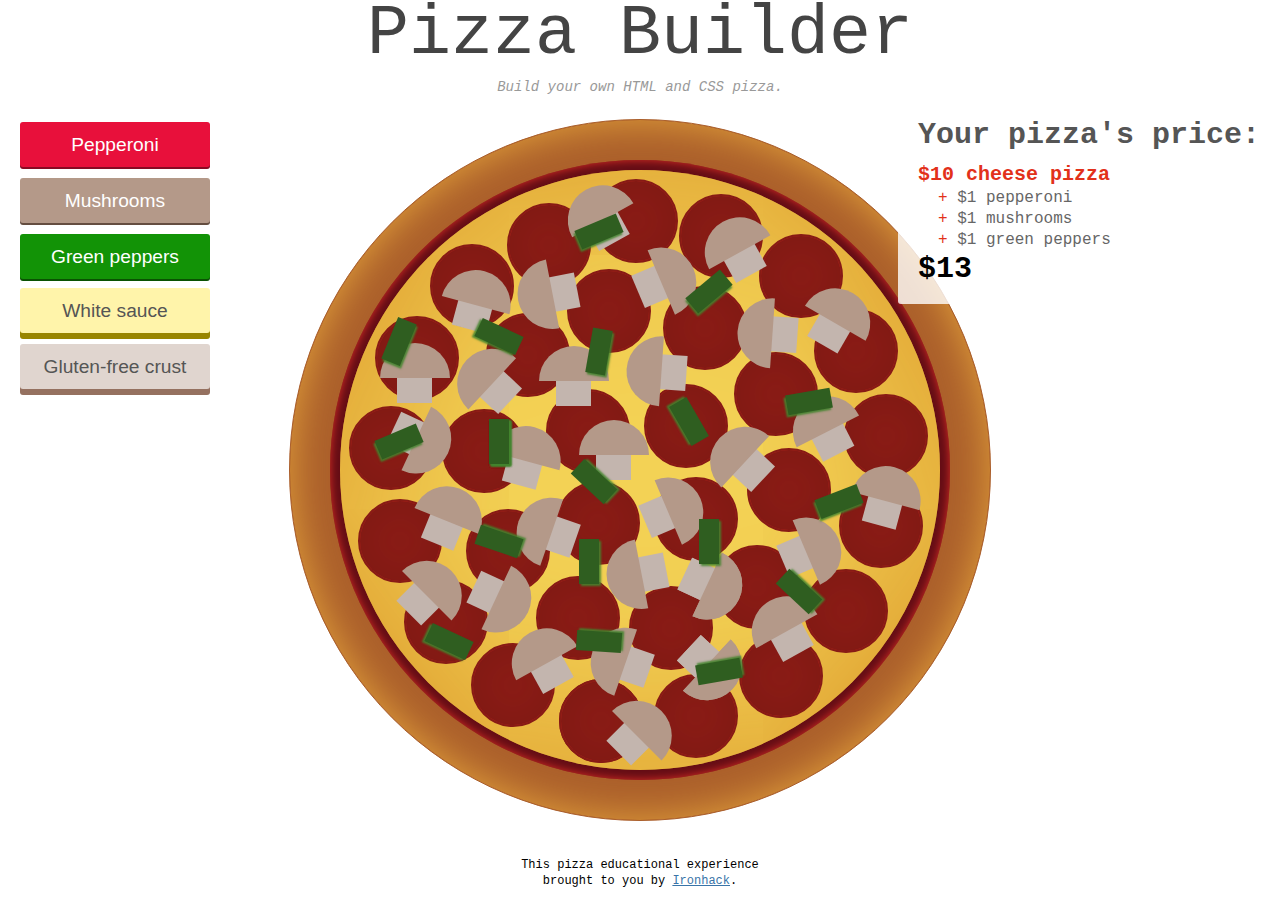
<file: starter-code/index.html>
<!DOCTYPE html>
<html>
  <head>
    <title>Pizza Builder</title>
    <link rel="stylesheet" href="pizza.css">
  </head>

  <body>
    <!-- Begin Header -->
    <header>
      <h1>Pizza Builder</h1>
      <p class="description">Build your own HTML and CSS pizza.</p>
    </header>
    <!-- End Header -->

    <!-- Controls -->
    <div class="panel controls">
      <ul>
        <li>
          <button class="btn btn-pepperonni active">Pepperoni</button>
        </li>
        <li>
          <button class="btn btn-mushrooms active">Mushrooms</button>
        </li>
        <li>
          <button class="btn btn-green-peppers active">Green peppers</button>
        </li>
        <li>
          <button class="btn btn-sauce">White sauce</button>
        </li>
        <li>
          <button class="btn btn-crust">Gluten-free crust</button>
        </li>
      </ul>
    </div>
    <!-- End Controls -->

    <!-- Price -->
    <aside class="panel price">
      <h2>Your pizza's price</h2>

      <b>$<span>10</span> cheese pizza</b>
      <ul id="price-list">
        <li>$1 pepperoni</li>
        <li>$1 mushrooms</li>
        <li>$1 green peppers</li>
        <li style="display: none">$3 white sauce</li>
        <li style="display: none">$5 gluten-free crust</li>
      </ul>
      <strong>$<span id="total-price">13</span></strong>
    </aside>
    <!-- End Price -->

    <!-- Begin Pizza -->
    <div id="pizza">
      <section class="green-pepper one"></section>
      <section class="green-pepper two"></section>
      <section class="green-pepper three"></section>
      <section class="green-pepper four"></section>
      <section class="green-pepper five"></section>
      <section class="green-pepper six"></section>
      <section class="green-pepper seven"></section>
      <section class="green-pepper eight"></section>
      <section class="green-pepper nine"></section>
      <section class="green-pepper ten"></section>
      <section class="green-pepper eleven"></section>
      <section class="green-pepper twelve"></section>
      <section class="green-pepper thirteen"></section>
      <section class="green-pepper fourteen"></section>
      <section class="green-pepper fifteen"></section>
      <section class="green-pepper sixteen"></section>
      <section class="green-pepper seventeen"></section>
      <section class="green-pepper eightteen"></section>
      <section class="green-pepper nineteen"></section>
      <section class="green-pepper twenty"></section>
      <section class="green-pepper twenty-one"></section>

      <section class="mushroom one">
        <div class="cap">1</div>
        <div class="stem"></div>
      </section>

      <section class="mushroom two">
        <div class="cap">2</div>
        <div class="stem"></div>
      </section>

      <section class="mushroom three">
        <div class="cap">3</div>
        <div class="stem"></div>
      </section>

      <section class="mushroom four">
        <div class="cap">4</div>
        <div class="stem"></div>
      </section>

      <section class="mushroom five">
        <div class="cap">5</div>
        <div class="stem"></div>
      </section>

      <section class="mushroom six">
        <div class="cap">6</div>
        <div class="stem"></div>
      </section>

      <section class="mushroom seven">
        <div class="cap">7</div>
        <div class="stem"></div>
      </section>

      <section class="mushroom eight">
        <div class="cap">8</div>
        <div class="stem"></div>
      </section>

      <section class="mushroom nine">
        <div class="cap">9</div>
        <div class="stem"></div>
      </section>

      <section class="mushroom ten">
        <div class="cap">10</div>
        <div class="stem"></div>
      </section>

      <section class="mushroom eleven">
        <div class="cap">11</div>
        <div class="stem"></div>
      </section>

      <section class="mushroom twelve">
        <div class="cap">12</div>
        <div class="stem"></div>
      </section>

      <section class="mushroom thirteen">
        <div class="cap">13</div>
        <div class="stem"></div>
      </section>

      <section class="mushroom fourteen">
        <div class="cap">14</div>
        <div class="stem"></div>
      </section>

      <section class="mushroom fifteen">
        <div class="cap">15</div>
        <div class="stem"></div>
      </section>

      <section class="mushroom sixteen">
        <div class="cap">16</div>
        <div class="stem"></div>
      </section>

      <section class="mushroom seventeen">
        <div class="cap">17</div>
        <div class="stem"></div>
      </section>

      <section class="mushroom eighteen">
        <div class="cap">18</div>
        <div class="stem"></div>
      </section>

      <section class="mushroom nineteen">
        <div class="cap">19</div>
        <div class="stem"></div>
      </section>

      <section class="mushroom twenty">
        <div class="cap">20</div>
        <div class="stem"></div>
      </section>

      <section class="mushroom twenty-one">
        <div class="cap">21</div>
        <div class="stem"></div>
      </section>

      <section class="mushroom twenty-two">
        <div class="cap">22</div>
        <div class="stem"></div>
      </section>

      <section class="mushroom twenty-three">
        <div class="cap">23</div>
        <div class="stem"></div>
      </section>

      <section class="mushroom twenty-four">
        <div class="cap">24</div>
        <div class="stem"></div>
      </section>

      <section class="mushroom twenty-five">
        <div class="cap">25</div>
        <div class="stem"></div>
      </section>

      <section class="mushroom twenty-six">
        <div class="cap">26</div>
        <div class="stem"></div>
      </section>

      <section class="mushroom twenty-seven">
        <div class="cap">27</div>
        <div class="stem"></div>
      </section>

      <section class="mushroom twenty-eight">
        <div class="cap">28</div>
        <div class="stem"></div>
      </section>

      <section class="mushroom twenty-nine">
        <div class="cap">29</div>
        <div class="stem"></div>
      </section>

      <section class="mushroom thirty">
        <div class="cap">30</div>
        <div class="stem"></div>
      </section>

      <section class="mushroom thirty-one">
        <div class="cap">31</div>
        <div class="stem"></div>
      </section>

      <section class="mushroom thirty-two">
        <div class="cap">31</div>
        <div class="stem"></div>
      </section>

      <section class="pep one">1</section>
      <section class="pep two">2</section>
      <section class="pep three">3</section>
      <section class="pep four">4</section>
      <section class="pep five">5</section>
      <section class="pep six">6</section>
      <section class="pep seven">7</section>
      <section class="pep eight">8</section>
      <section class="pep nine">9</section>
      <section class="pep ten">10</section>
      <section class="pep eleven">11</section>
      <section class="pep twelve">12</section>
      <section class="pep thirteen">13</section>
      <section class="pep fourteen">14</section>
      <section class="pep fifteen">15</section>
      <section class="pep sixteen">16</section>
      <section class="pep seventeen">17</section>
      <section class="pep eightteen">18</section>
      <section class="pep nineteen">19</section>
      <section class="pep twenty">20</section>
      <section class="pep twenty-one">21</section>
      <section class="pep twenty-two">22</section>
      <section class="pep twenty-three">23</section>
      <section class="pep twenty-four">24</section>
      <section class="pep twenty-five">25</section>
      <section class="pep twenty-six">26</section>
      <section class="pep twenty-seven">27</section>
      <section class="pep twenty-eight">28</section>
      <section class="pep twenty-nine">29</section>
      <section class="pep thirty">30</section>
      <section class="pep thirty-one">31</section>
      <section class="pep thirty-three">33</section>

      <section class="crust">
        <section class="cheese"></section>
        <section class="sauce"></section>
      </section>
    </div>
    <!-- End Pizza -->

    <!-- Begin Crumbs -->
    <p id="crumbs">&there4;</p>
    <!-- End Crumbs -->

    <!-- Footer -->
    <footer>
      <p>
        This pizza educational experience<br />
        brought to you by
        <a href="http://ironhack.com" target="_blank">Ironhack</a>.
      </p>
    </footer>
    <!-- Footer -->

    <script src="jquery-3.4.0.js"></script>
    <script src="pizza.js"></script>
  </body>
</html>
</file>
<file: starter-code/pizza.css>
html, body, div, span, applet, object, iframe,
h1, h2, h3, h4, h5, h6, p, blockquote, pre,
a, abbr, acronym, address, big, cite, code,
del, dfn, em, font, img, ins, kbd, q, s, samp,
small, strike, sub, sup, tt, var,
dl, dt, dd, ol, ul, li,
fieldset, form, label, legend,
table, caption, tbody, tfoot, thead, tr, th, td,
header, section, footer, article, details {
    margin: 0;
    padding: 0;
    border: 0;
    outline: 0;
    font-weight: inherit;
    font-style: inherit;
    font-size: 100%;
    font-family: inherit;
    vertical-align: baseline;
}
/* remember to define focus styles! */
:focus {
    outline: 0;
}

body {
    line-height: 1;
    color: black;
    background: white;
}

ol, ul {
    list-style: none;
}
/* tables still need 'cellspacing="0"' in the markup */
table {
    border-collapse: separate;
    border-spacing: 0;
}

caption, th, td {
    text-align: left;
    font-weight: normal;
}

blockquote:before, blockquote:after,
q:before, q:after {
    content: "";
}

blockquote, q {
    quotes: "" "";
}

/*--- HTML5 -----*/
header, nav, details, section, aside, footer {
    display: block;
}

body {
    font-family: 'Courier', 'Courier New', Serif;
    max-width: 750px;
    margin: 0 auto;
}

/*
 * Buttons from:
 * http://codepen.io/TeshaR/pen/cdugG?editors=110
 */
.btn {
  float: left;
  position: relative;
  top: 0;
  cursor: pointer;
  border: none;
  border-radius: 3px;
  margin: 0 7px 11px 0;
  padding: 0 20px;
  text-align: center;

  /* Smoothing out hover using css3 transitions, if not, the pressed button effect looks a bit hard */
  transition: all 0.2s ease;

  /* Size */
  line-height: 45px;
  width: 100%;
  height: 45px;
  font-size: 120%;

  /* Colors */
  background: #f7f7f7;
  box-shadow: 0 6px rgba(0, 0, 0, 0.2);
  color: #888;
}

.btn:hover {
  background: #e6e6e6;
  box-shadow: 0 5px #aaa;
  color: #888;
}

/* Imitate a pressed effect for buttons */
.btn:active {
  top: 5px;
  box-shadow: none;
}

/*------ Header -----*/
header {
    text-align: center;
}

h1 {
    font-size: 70px;
    color: #444;
    margin-bottom: 10px
}

p.description {
    font-size: 14px;
    color: #999;
    font-style: italic;
    margin: 0 0 25px 0;
    padding: 0 5px;
}

#pizza {
    margin: 15px auto;
    width: 702px;
    height: 702px;
    overflow: hidden;
    position: relative;
}

/*------ Panels -----*/

.panel {
    position: absolute;
    top: 100px;
    z-index: 42;
    padding: 20px;
    border-radius: 3px;
    background-color: rgba(255, 255, 255, 0.8);
}


/*------ Controls -----*/
.controls {
    left: 0;
}

.btn-pepperonni {
  background: #e8103b;
  box-shadow: 0 6px #890923;
  color: #fff;
}

.btn-pepperonni:hover {
  background: #c80e33;
  box-shadow: 0 5px #69071b;
  color: #fff;
}

.btn-pepperonni.active {
  top: 2px;
  box-shadow: 0 2px #890923;
}

.btn-pepperonni.active:hover {
  box-shadow: 0 2px #69071b;
}

.btn-pepperonni:active,
.btn-pepperonni.active:active {
  top: 5px;
  box-shadow: none;
}

.btn-mushrooms {
  background: #b49989;
  box-shadow: 0 6px #644d40;
  color: #fff;
}

.btn-mushrooms:hover {
  background: #a78774;
  box-shadow: 0 5px #503d33;
  color: #fff;
}

.btn-mushrooms.active {
  top: 2px;
  box-shadow: 0 2px #644d40;
}

.btn-mushrooms.active:hover {
  box-shadow: 0 2px #503d33;
}

.btn-mushrooms:active,
.btn-mushrooms.active:active {
  top: 5px;
  box-shadow: none;
}

.btn-green-peppers {
  background: #129306;
  box-shadow: 0 6px #0a5203;
  color: #fff;
}

.btn-green-peppers:hover {
  background: #0e7205;
  box-shadow: 0 5px #063102;
  color: #fff;
}

.btn-green-peppers.active {
  top: 2px;
  box-shadow: 0 2px #0a5203;
}

.btn-green-peppers.active:hover {
  box-shadow: 0 2px #063102;
}

.btn-green-peppers:active,
.btn-green-peppers.active:active {
  top: 5px;
  box-shadow: none;
}

.btn-sauce {
  background: #fff4aa;
  box-shadow: 0 6px #998500;
  color: #555;
}

.btn-sauce:hover {
  background: #fff088;
  box-shadow: 0 5px #776800;
  color: #555;
}

.btn-sauce.active {
  top: 2px;
  box-shadow: 0 2px #998500;
}

.btn-sauce.active:hover {
  box-shadow: 0 2px #776800;
}

.btn-sauce:active,
.btn-sauce.active:active {
  top: 5px;
  box-shadow: none;
}

.btn-crust {
  background: #e0d5cf;
  box-shadow: 0 6px #957160;
  color: #555;
}

.btn-crust:hover {
  background: #d3c3bb;
  box-shadow: 0 5px #816253;
  color: #555;
}

.btn-crust.active {
  top: 2px;
  box-shadow: 0 2px #957160;
}

.btn-crust.active:hover {
  box-shadow: 0 2px #816253;
}

.btn-crust:active,
.btn-crust.active:active {
  top: 5px;
  box-shadow: none;
}

/*------ Price -----*/
.price {
  right: 0;
}

.price h2 {
  font-size: 30px;
  font-weight: bold;
  color: #555;
  margin-bottom: 15px;
}

.price h2:after {
  content: ':';
}

.price b {
  font-size: 20px;
  color: #e2311a;
}

.price li {
  margin: 5px 20px 0;
  color: #666;
}

.price li:before {
  content: '+ ';
  color: #e2311a;
}

.price strong {
  font-size: 30px;
  display: block;
  margin-top: 6px;
}

/*--- Crust & Sauce ---*/
.crust {
    width: 700px;
    height: 700px;
    border-radius: 800px;
    background: #ab5f2b;
    box-shadow: inset 0 0 40px #e5a53b;
    border: 1px solid #ab5f2b;
}

.crust-gluten-free {
  background-color: #e0d5cf;
  box-shadow: inset 0 0 40px #d3c3bb;
}

.sauce {
    position: absolute;
    width: 620px;
    height: 620px;
    border-radius: 720px;
    background: #640d15;
    margin: 40px 0 0 40px;
    box-shadow: inset 0 0 10px #dd2f25;
}

.sauce-white {
  background: #fff4aa;
}

.cheese {
    position: absolute;
    width: 600px;
    height: 600px;
    border-radius: 700px;
    background: #f3d255;
    margin: 50px 0 0 50px;
    z-index: 10;
    box-shadow: inset 0 0 200px #d88e24;
}


/*--- Pepperoni ---*/
#pepperoni section:nth-child(7) {
    -moz-transform: rotate(12deg) translate(-4px, -600px);
    -webkit-transform: rotate(12deg) translate(-4px, -600px);
    -o-transform: rotate(12deg) translate(-4px, -600px);
    transform: rotate(12deg) translate(-4px, -600px);
}

.pep {
    display: inherit;
    position: absolute;
    width: 80px;
    height: 70px;
    border-radius: 60px;
    background: #b3241c;
    z-index: 15;
    font-size: 2em;
    text-align: center;
    padding-top: 10px;
    box-shadow: inset 0 0 85px #711712;
    border: 2px solid #871b15;
    text-indent: -9999px;
    color: #fff;
}
/*.pep:hover{
    -moz-transform: scale(1.3);
    -webkit-transform: scale(1.3);
    -o-transform: scale(1.3);
    transform: scale(1.3);
  } */
.pep.one {
    margin: 60px 0 0 305px;
}

.pep.two {
    margin: 75px 0 0 390px;
}

.pep.three {
    margin: 115px 0 0 470px;
}

.pep.four {
    margin: 190px 0 0 525px;
}

.pep.five {
    margin: 275px 0 0 555px;
}

.pep.six {
    margin: 365px 0 0 550px;
}

.pep.seven {
    margin: 450px 0 0 515px;
}

.pep.eight {
    margin: 515px 0 0 450px;
}

.pep.nine {
    margin: 555px 0 0 365px;
}

.pep.ten {
    margin: 560px 0 0 270px;
}

.pep.eleven {
    margin: 560px 0 0 270px;
}

.pep.twelve {
    margin: 524px 0 0 182px;
}

.pep.thirteen {
    margin: 265px 0 0 355px;
}

.pep.fourteen {
    margin: 233px 0 0 445px;
}

.pep.fifteen {
    margin: 467px 0 0 340px;
}

.pep.sixteen {
    margin: 194px 0 0 197px;
}

.pep.seventeen {
    margin: 329px 0 0 458px;
}

.pep.eightteen {
    margin: 461px 0 0 115px;
}

.pep.nineteen {
    margin: 380px 0 0 69px;
}

.pep.twenty {
    margin: 287px 0 0 60px;
}

.pep.twenty-one {
    margin: 197px 0 0 86px;
}

.pep.twenty-two {
    margin: 125px 0 0 141px;
}

.pep.twenty-three {
    margin: 84px 0 0 218px;
}

.pep.twenty-four {
    margin: 150px 0 0 278px;
}

.pep.twenty-five {
    margin: 167px 0 0 374px;
}

.pep.twenty-six {
    margin: 457px 0 0 247px;
}

.pep.twenty-seven {
    margin: 426px 0 0 426px;
}

.pep.twenty-eight {
    margin: 390px 0 0 177px;
}

.pep.twenty-nine {
    margin: 290px 0 0 153px;
}

.pep.thirty {
    margin: 362px 0 0 267px;
}

.pep.thirty-one {
    margin: 270px 0 0 257px;
}

.pep.thirty-three {
    margin: 358px 0 0 365px;
}

/*--- Mushrooms ---*/
.mushroom {
    position: absolute;
    width: 70px;
    height: 75px;
    z-index: 20;
    margin: 200px 0 0 200px;
    text-indent: -9999px;
}

.cap {
    width: 70px;
    height: 35px;
    background: #b49989;
    border-top-left-radius: 100px;
    border-top-right-radius: 100px;
    z-index: 20;
    position: relative;
}

.stem {
    width: 35px;
    height: 35px;
    background: #c3b5ae;
    margin-left: 17px;
    margin-top: -10px;
}

.mushroom.one {
    margin: 367px 0 0 122px;
    -webkit-transform: rotate(22deg);
    -moz-transform: rotate(22deg);
    -o-transform: rotate(22deg);
    transform: rotate(22deg);
}

.mushroom.two {
    margin: 229px 0 0 170px;
    -webkit-transform: rotate(-47deg);
    -moz-transform: rotate(-47deg);
    -o-transform: rotate(-47deg);
    transform: rotate(-47deg);
}

.mushroom.three {
    margin: 307px 0 0 201px;
    -webkit-transform: rotate(15deg);
    -moz-transform: rotate(15deg);
    -o-transform: rotate(15deg);
    transform: rotate(15deg);
}

.mushroom.four {
    margin: 127px 0 0 335px;
    -webkit-transform: rotate(67deg);
    -moz-transform: rotate(67deg);
    -o-transform: rotate(67deg);
    transform: rotate(67deg);
}

.mushroom.five {
    margin: 215px 0 0 340px;
    -webkit-transform: rotate(-86deg);
    -moz-transform: rotate(-86deg);
    -o-transform: rotate(-86deg);
    transform: rotate(-86deg);
}

.mushroom.six {
    margin: 301px 0 0 290px;
    -webkit-transform: rotate(0deg);
    -moz-transform: rotate(0deg);
    -o-transform: rotate(0deg);
    transform: rotate(0deg);
}

.mushroom.seven {
    margin: 417px 0 0 320px;
    -webkit-transform: rotate(-101deg);
    -moz-transform: rotate(-101deg);
    -o-transform: rotate(-101deg);
    transform: rotate(-101deg);
}

.mushroom.eight {
    margin: 507px 0 0 304px;
    -webkit-transform: rotate(289deg);
    -moz-transform: rotate(289deg);
    -o-transform: rotate(289deg);
    transform: rotate(289deg);
}

.mushroom.nine {
    margin: 507px 0 0 381px;
    -webkit-transform: rotate(133deg);
    -moz-transform: rotate(133deg);
    -o-transform: rotate(133deg);
    transform: rotate(133deg);
}

.mushroom.ten {
    margin: 427px 0 0 381px;
    -webkit-transform: rotate(115deg);
    -moz-transform: rotate(115deg);
    -o-transform: rotate(115deg);
    transform: rotate(115deg);
}

.mushroom.eleven {
    margin: 281px 0 0 90px;
    -webkit-transform: rotate(115deg);
    -moz-transform: rotate(115deg);
    -o-transform: rotate(115deg);
    transform: rotate(115deg);
}

.mushroom.twelve {
    margin: 307px 0 0 423px;
    -webkit-transform: rotate(-47deg);
    -moz-transform: rotate(-47deg);
    -o-transform: rotate(-47deg);
    transform: rotate(-47deg);
}

.mushroom.thirteen {
    margin: 440px 0 0 170px;
    -webkit-transform: rotate(115deg);
    -moz-transform: rotate(115deg);
    -o-transform: rotate(115deg);
    transform: rotate(115deg);
}

.mushroom.fourteen {
    margin: 397px 0 0 480px;
    -webkit-transform: rotate(67deg);
    -moz-transform: rotate(67deg);
    -o-transform: rotate(67deg);
    transform: rotate(67deg);
}

.mushroom.fifteen {
    margin: 177px 0 0 451px;
    -webkit-transform: rotate(-86deg);
    -moz-transform: rotate(-86deg);
    -o-transform: rotate(-86deg);
    transform: rotate(-86deg);
}

.mushroom.sixteen {
    margin: 227px 0 0 250px;
    -webkit-transform: rotate(0deg);
    -moz-transform: rotate(0deg);
    -o-transform: rotate(0deg);
    transform: rotate(0deg);
}

.mushroom.seventeen {
    margin: 137px 0 0 231px;
    -webkit-transform: rotate(-101deg);
    -moz-transform: rotate(-101deg);
    -o-transform: rotate(-101deg);
    transform: rotate(-101deg);
}

.mushroom.eighteen {
    margin: 377px 0 0 230px;
    -webkit-transform: rotate(289deg);
    -moz-transform: rotate(289deg);
    -o-transform: rotate(289deg);
    transform: rotate(289deg);
}

.mushroom.nineteen {
    margin: 507px 0 0 381px;
    -webkit-transform: rotate(133deg);
    -moz-transform: rotate(133deg);
    -o-transform: rotate(133deg);
    transform: rotate(133deg);
}

.mushroom.twenty {
    margin: 427px 0 0 381px;
    -webkit-transform: rotate(115deg);
    -moz-transform: rotate(115deg);
    -o-transform: rotate(115deg);
    transform: rotate(115deg);
}

.mushroom.twenty-one {
    margin: 277px 0 0 505px;
    -webkit-transform: rotate(-27deg);
    -moz-transform: rotate(-27deg);
    -o-transform: rotate(-27deg);
    transform: rotate(-27deg);
}

.mushroom.twenty-two {
    margin: 509px 0 0 224px;
    -webkit-transform: rotate(-29deg);
    -moz-transform: rotate(-29deg);
    -o-transform: rotate(-29deg);
    transform: rotate(-29deg);
}

.mushroom.twenty-three {
    margin: 477px 0 0 464px;
    -webkit-transform: rotate(-29deg);
    -moz-transform: rotate(-29deg);
    -o-transform: rotate(-29deg);
    transform: rotate(-29deg);
}

.mushroom.twenty-four {
    margin: 98px 0 0 417px;
    -webkit-transform: rotate(-29deg);
    -moz-transform: rotate(-29deg);
    -o-transform: rotate(-29deg);
    transform: rotate(-29deg);
}

.mushroom.twenty-five {
    margin: 169px 0 0 510px;
    -webkit-transform: rotate(30deg);
    -moz-transform: rotate(30deg);
    -o-transform: rotate(30deg);
    transform: rotate(30deg);
}

.mushroom.twenty-six {
    margin: 66px 0 0 280px;
    -webkit-transform: rotate(-29deg);
    -moz-transform: rotate(-29deg);
    -o-transform: rotate(-29deg);
    transform: rotate(-29deg);
}

.mushroom.twenty-seven {
    margin: 347px 0 0 561px;
    -webkit-transform: rotate(15deg);
    -moz-transform: rotate(15deg);
    -o-transform: rotate(15deg);
    transform: rotate(15deg);
}

.mushroom.twenty-eight {
    margin: 151px 0 0 151px;
    -webkit-transform: rotate(15deg);
    -moz-transform: rotate(15deg);
    -o-transform: rotate(15deg);
    transform: rotate(15deg);
}

.mushroom.twenty-nine {
    margin: 441px 0 0 101px;
    -webkit-transform: rotate(45deg);
    -moz-transform: rotate(45deg);
    -o-transform: rotate(45deg);
    transform: rotate(45deg);
}

.mushroom.thirty {
    margin: 581px 0 0 311px;
    -webkit-transform: rotate(45deg);
    -moz-transform: rotate(45deg);
    -o-transform: rotate(45deg);
    transform: rotate(45deg);
}

.mushroom.thirty-one {
    margin: 224px 0 0 91px;
    -webkit-transform: rotate(0deg);
    -moz-transform: rotate(0deg);
    -o-transform: rotate(0deg);
    transform: rotate(0deg);
}

.mushroom.thirty-two {
    margin: 357px 0 0 342px;
    -webkit-transform: rotate(67deg);
    -moz-transform: rotate(67deg);
    -o-transform: rotate(67deg);
    transform: rotate(67deg);
}


/*--- Green Peppers ---*/
.green-pepper {
    position: absolute;
    width: 20px;
    height: 45px;
    background: #2f5e20;
    box-shadow: 2px 2px 2px rgba(66, 132, 45, .9);
    margin: 250px 0 0 400px;
    z-index: 30;
}

.green-pepper.one {
    margin: 200px 0 0 100px;
    -webkit-transform: rotate(22deg);
    -moz-transform: rotate(22deg);
    -o-transform: rotate(22deg);
    transform: rotate(22deg);
}

.green-pepper.two {
    margin: 450px 0 0 500px;
    -webkit-transform: rotate(-47deg);
    -moz-transform: rotate(-47deg);
    -o-transform: rotate(-47deg);
    transform: rotate(-47deg);
}

.green-pepper.three {
    margin: 195px 0 0 200px;
    -webkit-transform: rotate(115deg);
    -moz-transform: rotate(115deg);
    -o-transform: rotate(115deg);
    transform: rotate(115deg);
}

.green-pepper.four {
    margin: 90px 0 0 300px;
    -webkit-transform: rotate(67deg);
    -moz-transform: rotate(67deg);
    -o-transform: rotate(67deg);
    transform: rotate(67deg);
}

.green-pepper.five {
    margin: 500px 0 0 300px;
    -webkit-transform: rotate(-86deg);
    -moz-transform: rotate(-86deg);
    -o-transform: rotate(-86deg);
    transform: rotate(-86deg);
}

.green-pepper.six {
    margin: 300px 0 0 200px;
    -webkit-transform: rotate(0deg);
    -moz-transform: rotate(0deg);
    -o-transform: rotate(0deg);
    transform: rotate(0deg);
}

.green-pepper.seven {
    margin: 340px 0 0 295px;
    -webkit-transform: rotate(-47deg);
    -moz-transform: rotate(-47deg);
    -o-transform: rotate(-47deg);
    transform: rotate(-47deg);
}

.green-pepper.eight {
    margin: 500px 0 0 150px;
    -webkit-transform: rotate(115deg);
    -moz-transform: rotate(115deg);
    -o-transform: rotate(115deg);
    transform: rotate(115deg);
}

.green-pepper.nine {
    margin: 300px 0 0 100px;
    -webkit-transform: rotate(67deg);
    -moz-transform: rotate(67deg);
    -o-transform: rotate(67deg);
    transform: rotate(67deg);
}

.green-pepper.ten {
    margin: 400px 0 0 200px;
    -webkit-transform: rotate(289deg);
    -moz-transform: rotate(289deg);
    -o-transform: rotate(289deg);
    transform: rotate(289deg);
}

.green-pepper.eleven {
    margin: 300px 0 0 200px;
    -webkit-transform: rotate(0deg);
    -moz-transform: rotate(0deg);
    -o-transform: rotate(0deg);
    transform: rotate(0deg);
}

.green-pepper.twelve {
    margin: 300px 0 0 200px;
    -webkit-transform: rotate(0deg);
    -moz-transform: rotate(0deg);
    -o-transform: rotate(0deg);
    transform: rotate(0deg);
}

.green-pepper.thirteen {
    margin: 300px 0 0 200px;
    -webkit-transform: rotate(0deg);
    -moz-transform: rotate(0deg);
    -o-transform: rotate(0deg);
    transform: rotate(0deg);
}

.green-pepper.fourteen {
    margin: 210px 0 0 300px;
    -webkit-transform: rotate(10deg);
    -moz-transform: rotate(10deg);
    -o-transform: rotate(10deg);
    transform: rotate(10deg);
}

.green-pepper.fifteen {
    margin: 420px 0 0 290px;
    -webkit-transform: rotate(0deg);
    -moz-transform: rotate(0deg);
    -o-transform: rotate(0deg);
    transform: rotate(0deg);
}

.green-pepper.sixteen {
    margin: 150px 0 0 410px;
    -webkit-transform: rotate(50deg);
    -moz-transform: rotate(50deg);
    -o-transform: rotate(50deg);
    transform: rotate(50deg);
}

.green-pepper.seventeen {
    margin: 260px 0 0 510px;
    -webkit-transform: rotate(80deg);
    -moz-transform: rotate(80deg);
    -o-transform: rotate(80deg);
    transform: rotate(80deg);
}

.green-pepper.eightteen {
    margin: 400px 0 0 410px;
    -webkit-transform: rotate(0deg);
    -moz-transform: rotate(0deg);
    -o-transform: rotate(0deg);
    transform: rotate(0deg);
}

.green-pepper.nineteen {
    margin: 280px 0 0 390px;
    -webkit-transform: rotate(150deg);
    -moz-transform: rotate(150deg);
    -o-transform: rotate(150deg);
    transform: rotate(150deg);
}

.green-pepper.twenty {
    margin: 530px 0 0 420px;
    -webkit-transform: rotate(-100deg);
    -moz-transform: rotate(-100deg);
    -o-transform: rotate(-100deg);
    transform: rotate(-100deg);
}

.green-pepper.twenty-one {
    margin: 360px 0 0 540px;
    -webkit-transform: rotate(69deg);
    -moz-transform: rotate(69deg);
    -o-transform: rotate(69deg);
    transform: rotate(69deg);
}

/*------ Footer -----*/
footer {
    margin: 0 0 30px 0;
    padding: 5px;
    font-size: 12px;
    line-height: 16px;
    text-align: center;
}

footer a {
    color: #3974a8;
}

footer a:hover {
    text-decoration: none;
}

#crumbs {
    opacity: 0;
    -webkit-transition: all .3s linear;
}

@media screen and (max-width: 720px) {

    body {
        padding: 25px 0;
    }

    h1 {
        font-size: 50px;
    }

    #pizza {
        margin: -71px auto 87px auto;
        width: 220px;
        height: 220px;
        -webkit-transform: rotate(47deg);
        -moz-transform: rotate(47deg);
        -o-transform: rotate(47deg);
        transform: rotate(47deg);
    }

    #crumbs {
        margin: -60px 0 0 36%;
        position: absolute;
        font-size: 25px;
        z-index: 10000;
        color: #975426;
        opacity: 1;
    }

    footer {
        margin: 70px 0 10px 0;
    }
}
</file>
